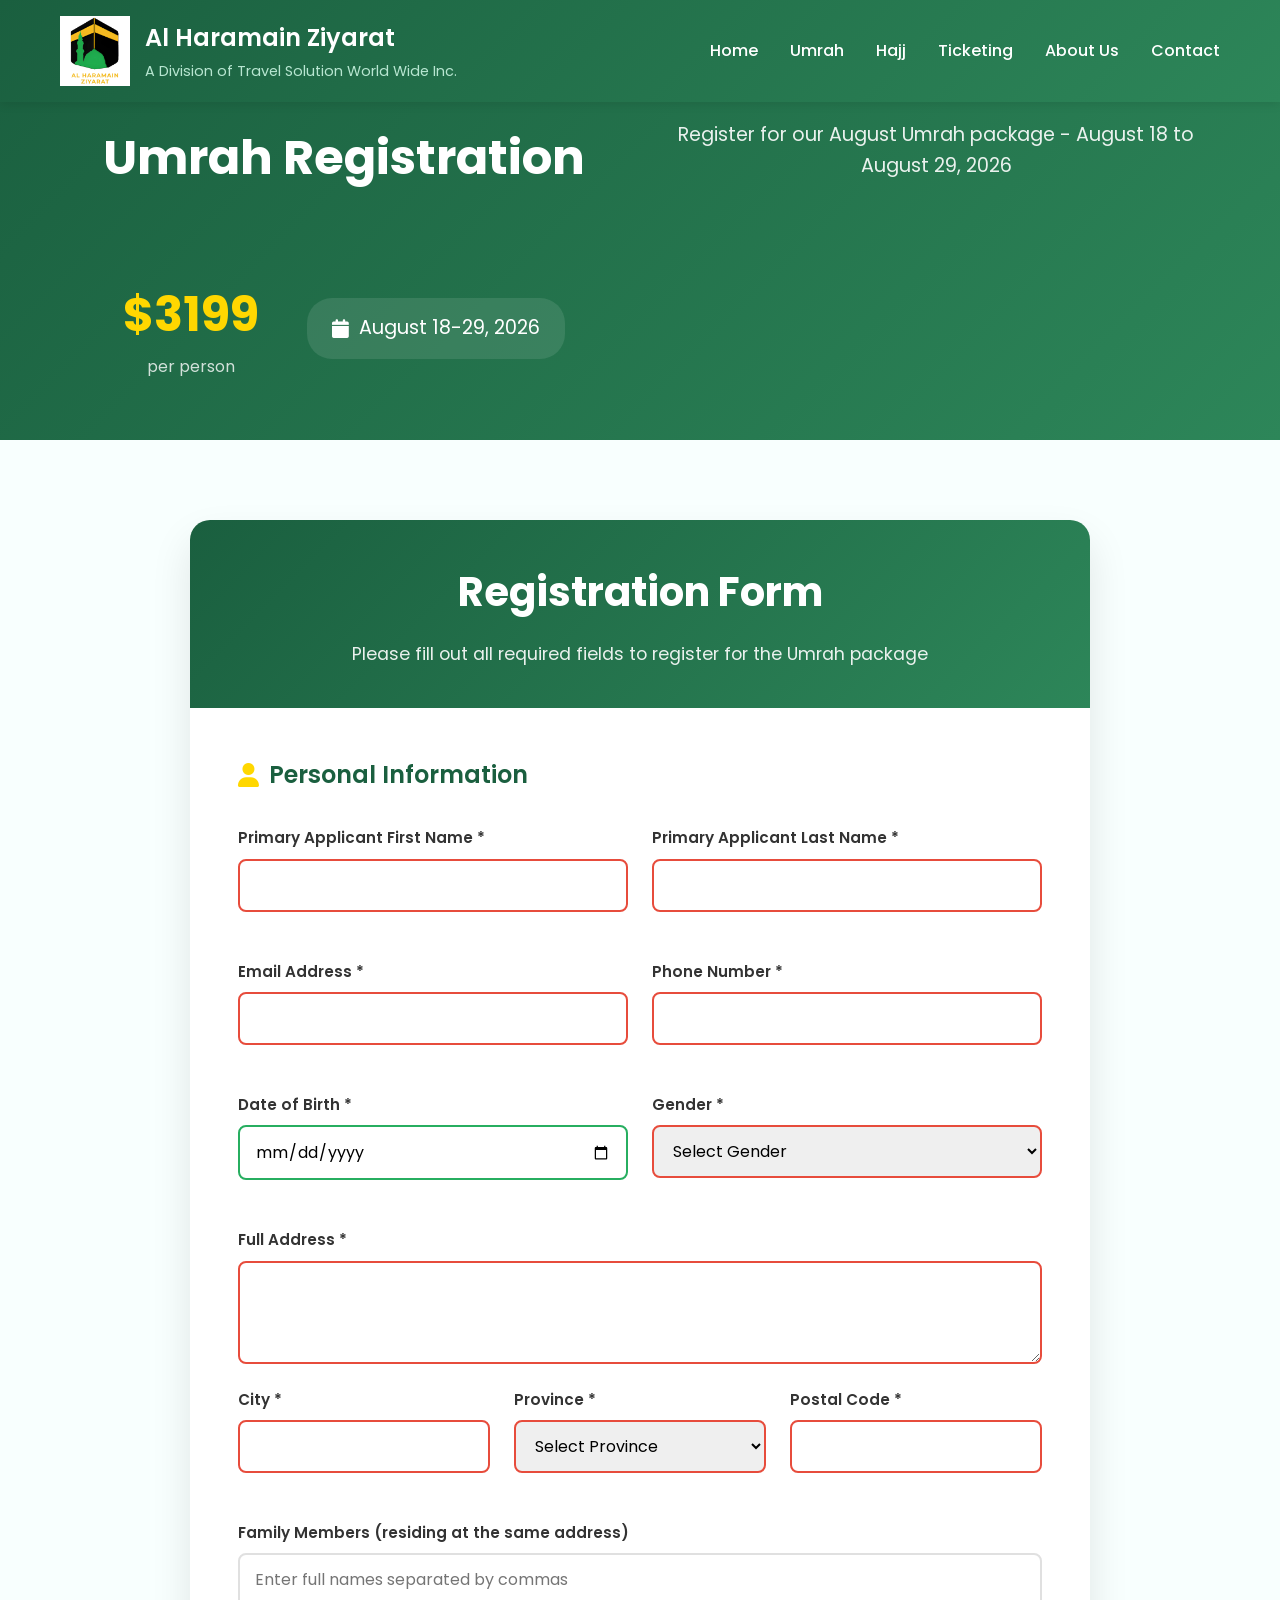
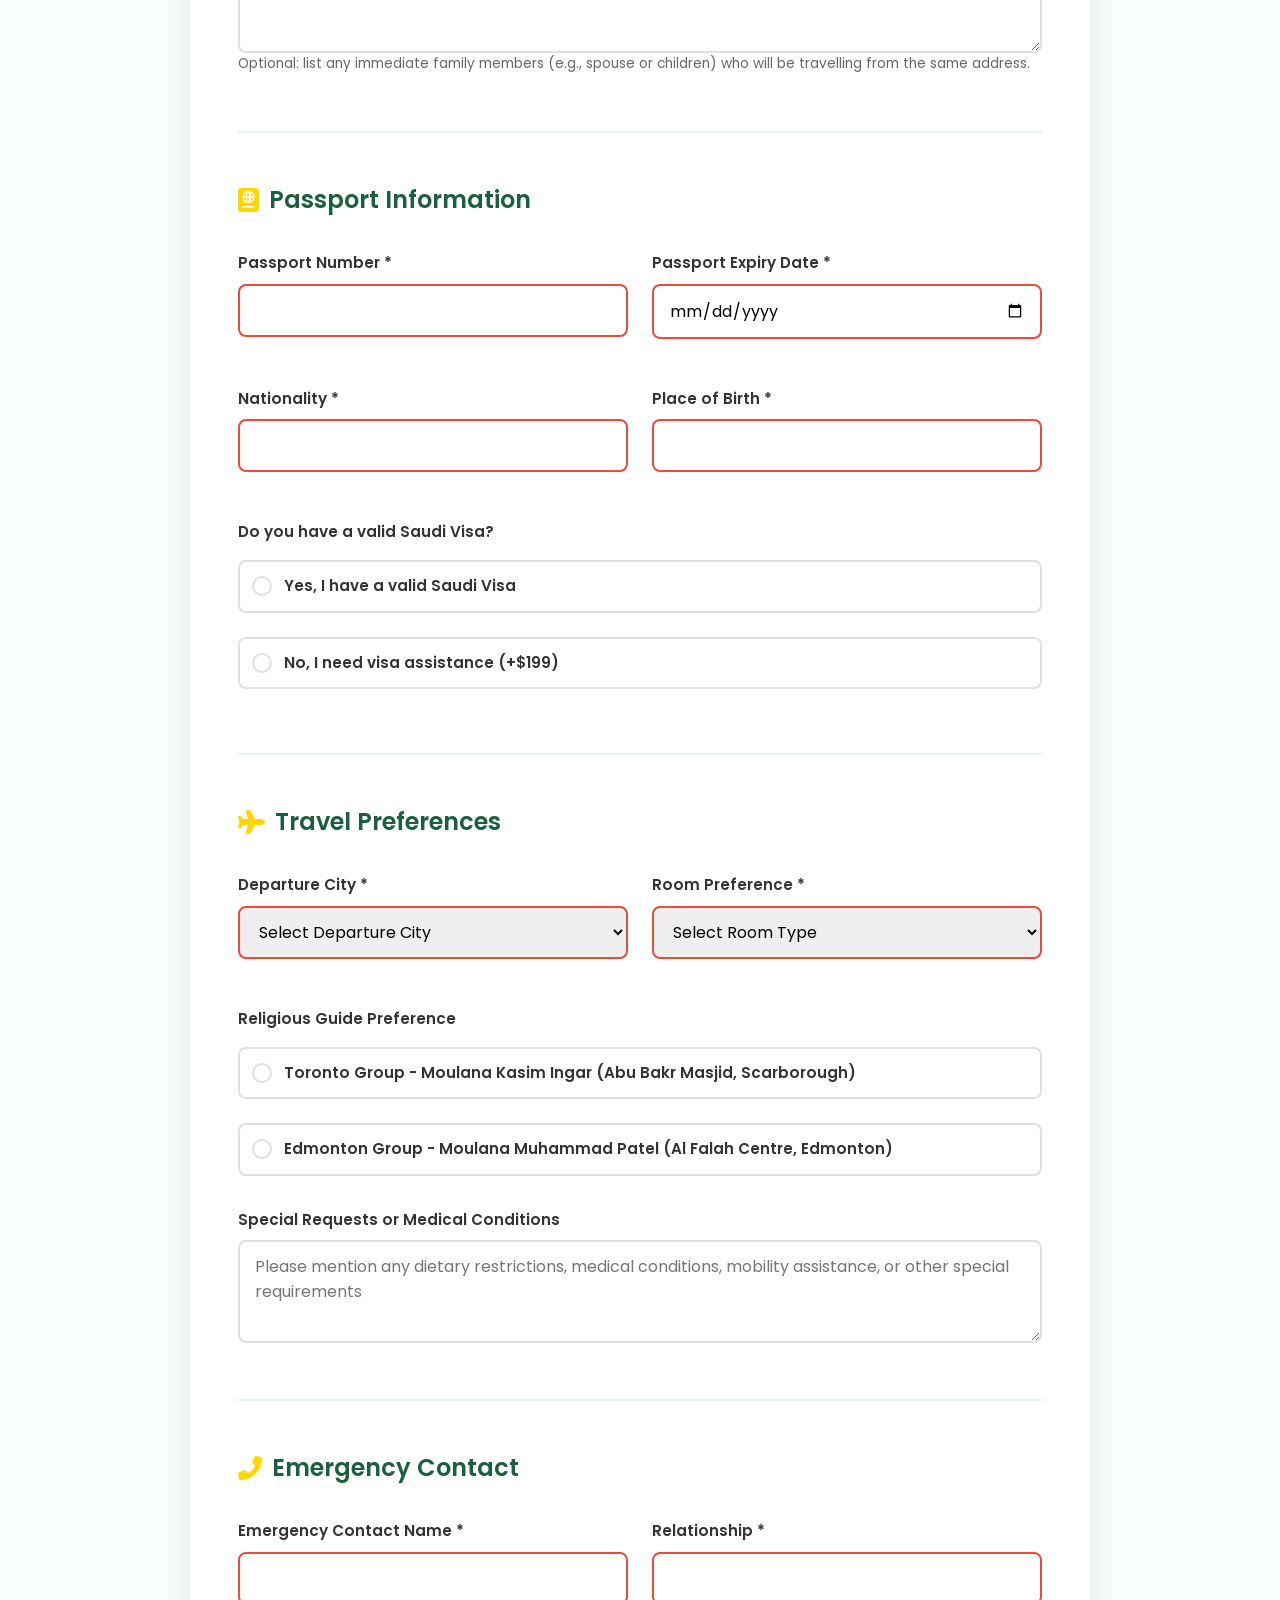
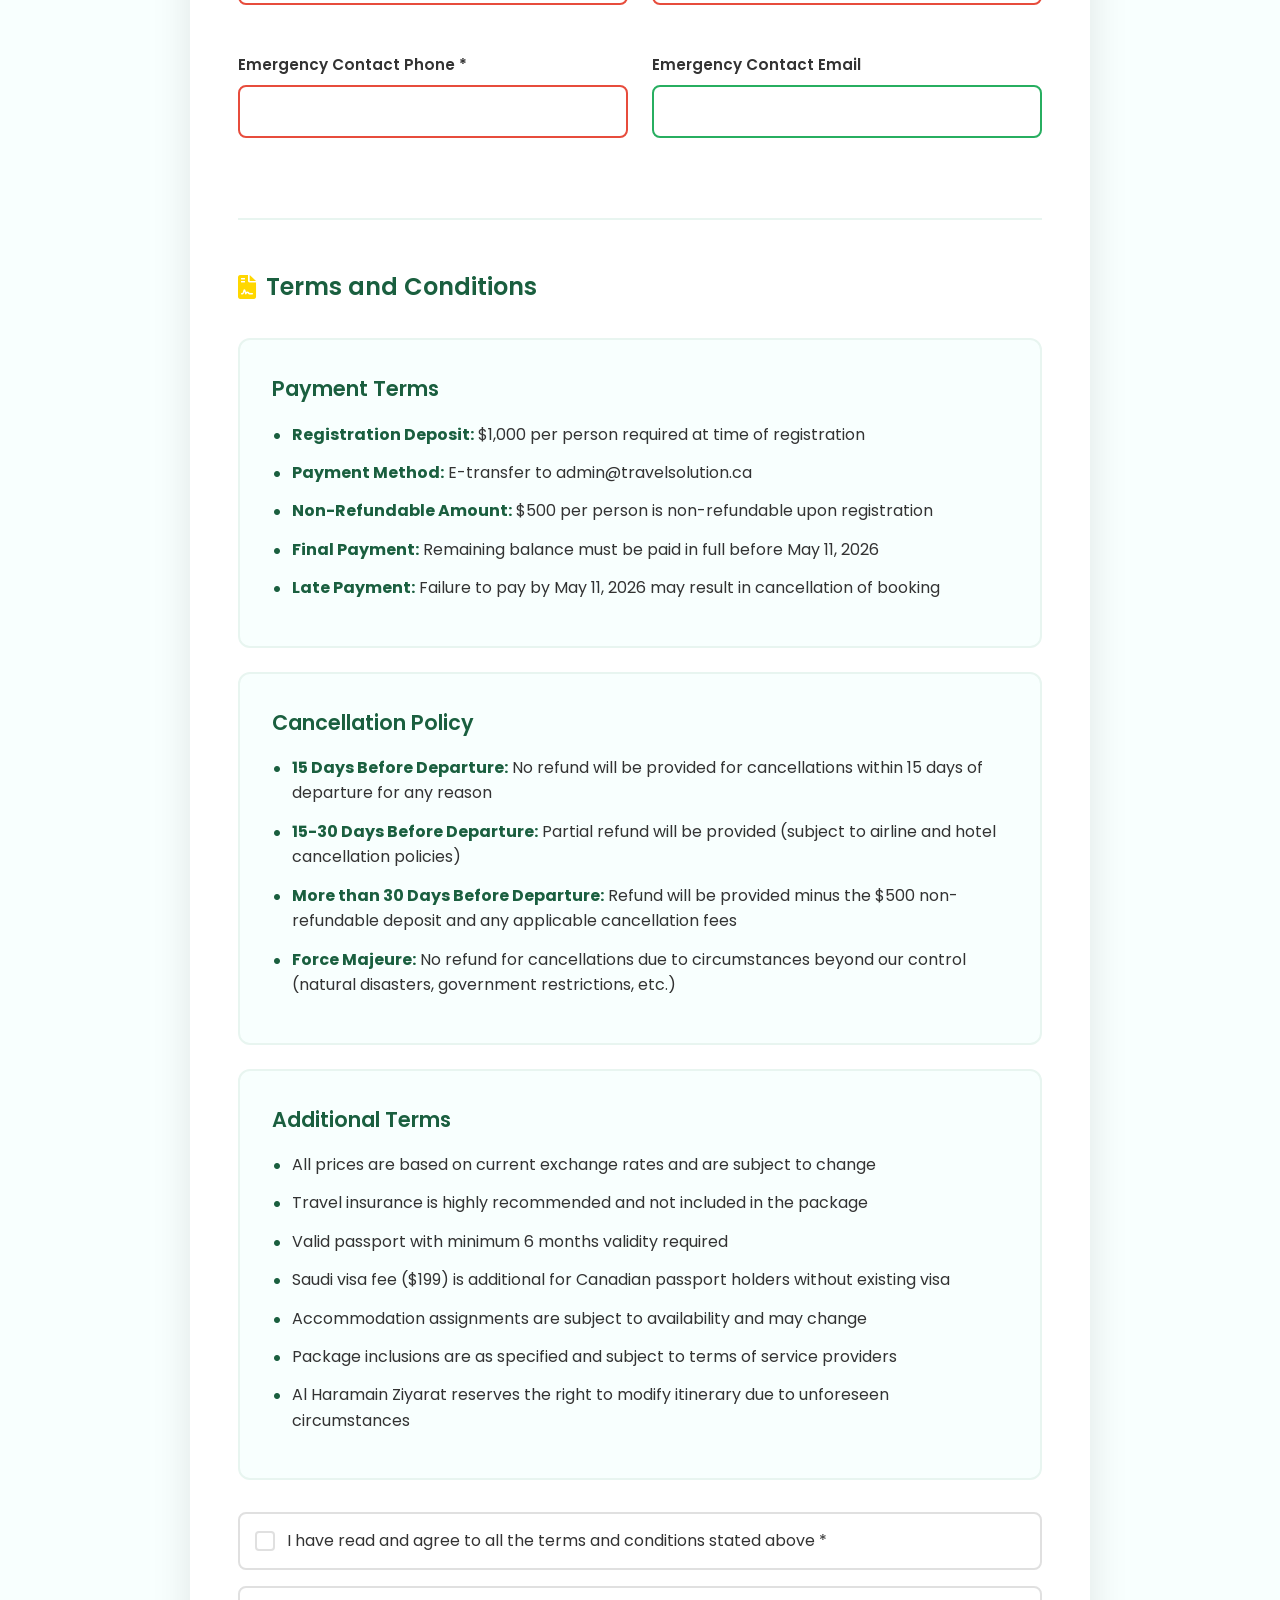
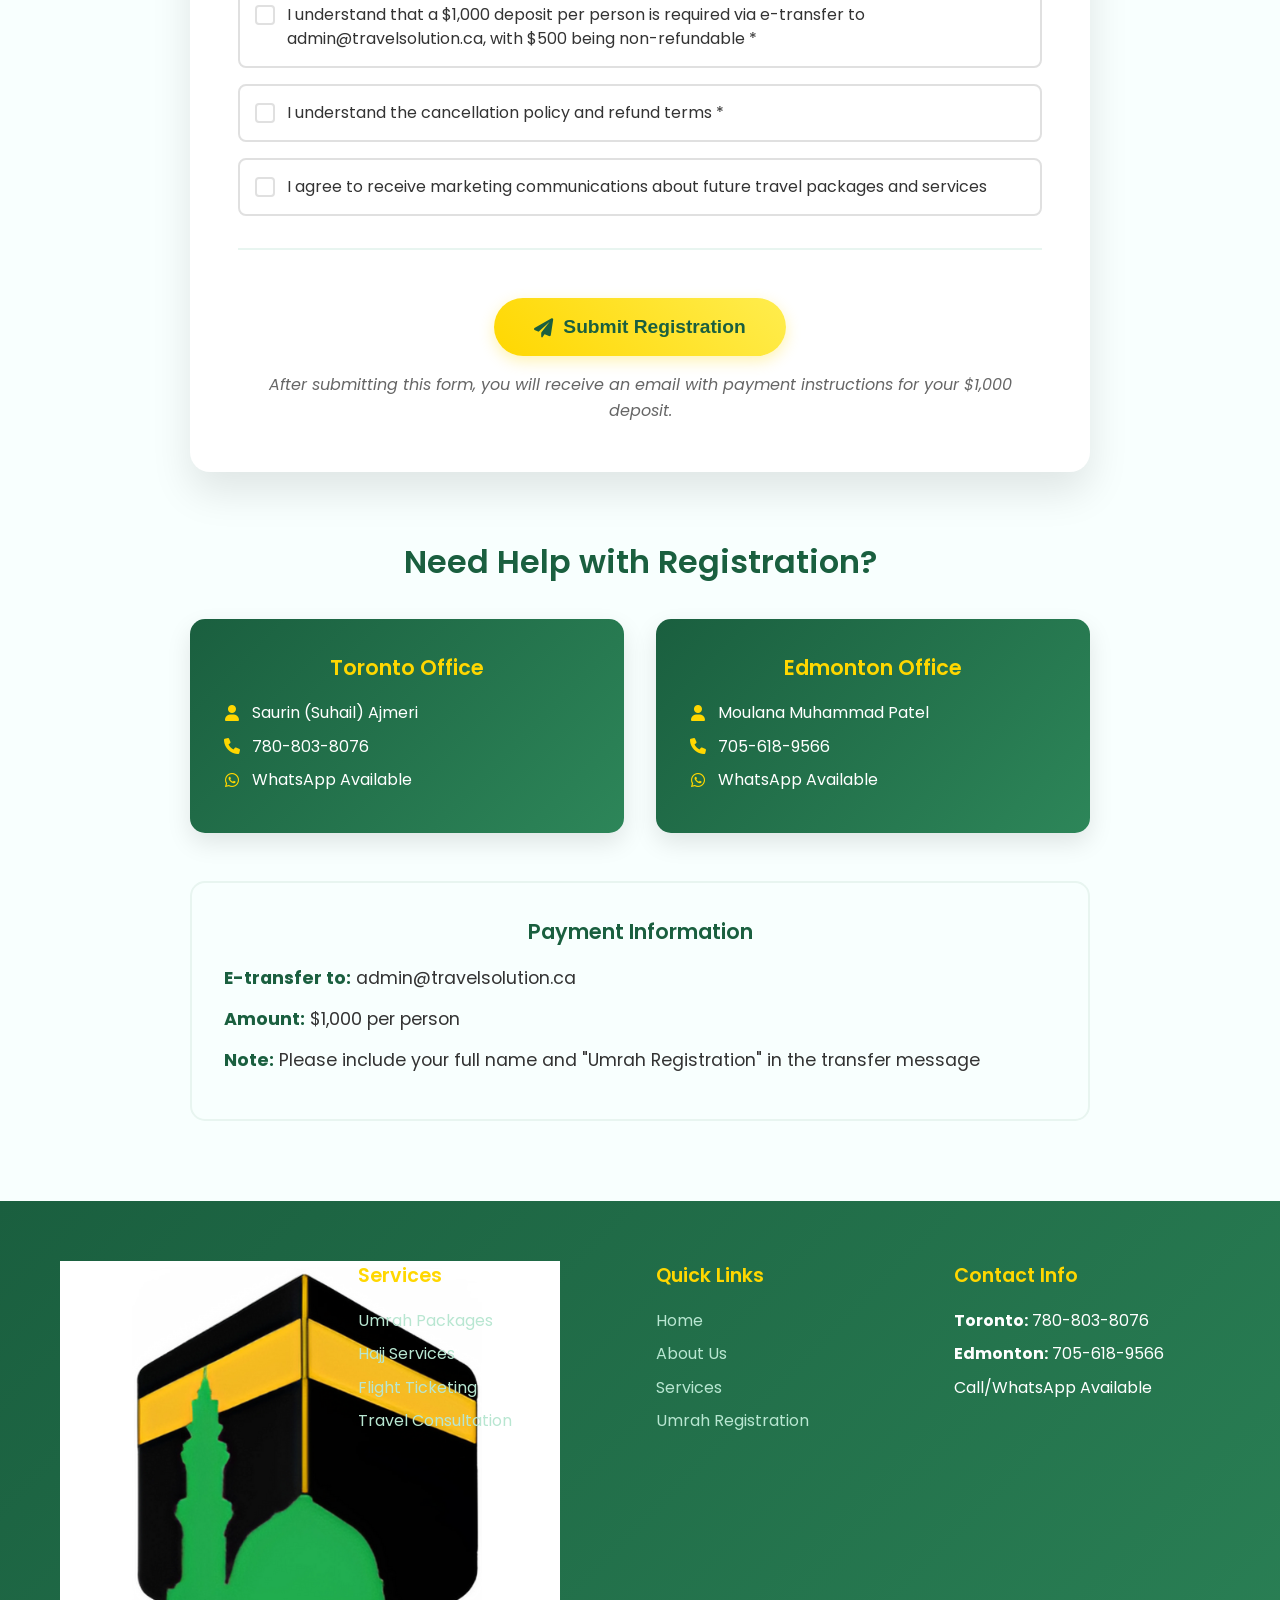
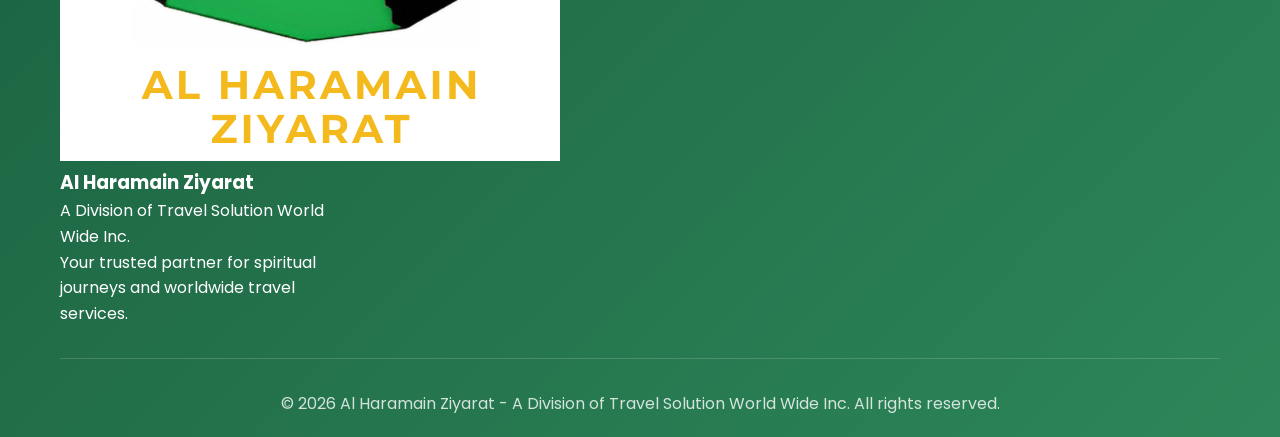
<file: registration.html>
<!DOCTYPE html>
<html lang="en">
<head>
    <meta charset="UTF-8">
    <meta name="viewport" content="width=device-width, initial-scale=1.0">
    <title>Umrah Registration - Al Haramain Ziyarat</title>
    <link rel="stylesheet" href="styles.css">
    <link rel="stylesheet" href="registration.css">
    <link href="https://fonts.googleapis.com/css2?family=Poppins:wght@300;400;500;600;700&display=swap" rel="stylesheet">
    <link rel="stylesheet" href="https://cdnjs.cloudflare.com/ajax/libs/font-awesome/6.0.0/css/all.min.css">
</head>
<body>
    <!-- Header -->
    <header class="header">
        <nav class="navbar">
            <div class="nav-container">
                <div class="nav-logo">
                    <img src="assets/images/logo.png" alt="Travel Solution Logo" class="logo">
                    <div class="company-info">
                        <h2>Al Haramain Ziyarat</h2>
                        <p>A Division of Travel Solution World Wide Inc.</p>
                    </div>
                </div>
                <ul class="nav-menu">
                    <li class="nav-item">
                        <a href="index.html" class="nav-link">Home</a>
                    </li>
                    <li class="nav-item">
                        <a href="index.html#umrah" class="nav-link">Umrah</a>
                    </li>
                    <li class="nav-item">
                        <a href="index.html#hajj" class="nav-link">Hajj</a>
                    </li>
                    <li class="nav-item">
                        <a href="index.html#ticketing" class="nav-link">Ticketing</a>
                    </li>
                    <li class="nav-item">
                        <a href="index.html#about" class="nav-link">About Us</a>
                    </li>
                    <li class="nav-item">
                        <a href="index.html#contact" class="nav-link">Contact</a>
                    </li>
                </ul>
                <div class="hamburger">
                    <span class="bar"></span>
                    <span class="bar"></span>
                    <span class="bar"></span>
                </div>
            </div>
        </nav>
    </header>

    <!-- Registration Hero Section -->
    <section class="registration-hero">
        <div class="container">
            <div class="hero-content">
                <h1>Umrah Registration</h1>
                <p>Register for our August Umrah package - August 18 to August 29, 2026</p>
                <div class="package-highlight">
                    <div class="price-info">
                        <span class="price">$3199</span>
                        <span class="per-person">per person</span>
                    </div>
                    <div class="dates-info">
                        <i class="fas fa-calendar"></i>
                        <span>August 18-29, 2026</span>
                    </div>
                </div>
            </div>
        </div>
    </section>

    <!-- Registration Form Section -->
    <section class="registration-form-section">
        <div class="container">
            <div class="form-container">
                <div class="form-header">
                    <h2>Registration Form</h2>
                    <p>Please fill out all required fields to register for the Umrah package</p>
                </div>

                <!--
                 Configure the registration form to submit directly to FormSubmit so
                 that registrations are e‑mailed to the site administrator without
                 requiring any client‑side JavaScript. The action attribute points
                 to the FormSubmit endpoint for the admin address, and hidden
                 fields control the e‑mail subject, disable the default CAPTCHA
                 and redirect registrants to a thank you page after submission.
                -->
                <form id="umrahRegistrationForm" class="registration-form"
                      action="https://formsubmit.co/admin@travelsolution.ca" method="POST">
                    <!-- Hidden fields required by FormSubmit -->
                    <!--
                     After a successful submission FormSubmit will redirect the user to
                     our custom thank you page. Use an absolute URL so the service
                     doesn’t attempt to resolve the path relative to the
                     formsubmit.co domain (which would result in a generic
                     FormSubmit thank you message). Replace the domain below with
                     the final domain you host this site on.
                    -->
                    <input type="hidden" name="_next" value="https://alharamainziyarat.com/thankyou.html">
                    <input type="hidden" name="_subject" value="New Umrah Registration">
                    <input type="hidden" name="_captcha" value="false">
                    <!-- Personal Information -->
                    <div class="form-section">
                        <h3><i class="fas fa-user"></i> Personal Information</h3>
                        
                        <div class="form-row">
                            <div class="form-group">
                                <label for="firstName">Primary Applicant First Name *</label>
                                <input type="text" id="firstName" name="firstName" required>
                            </div>
                            <div class="form-group">
                                <label for="lastName">Primary Applicant Last Name *</label>
                                <input type="text" id="lastName" name="lastName" required>
                            </div>
                        </div>

                        <div class="form-row">
                            <div class="form-group">
                                <label for="email">Email Address *</label>
                                <input type="email" id="email" name="email" required>
                            </div>
                            <div class="form-group">
                                <label for="phone">Phone Number *</label>
                                <input type="tel" id="phone" name="phone" required>
                            </div>
                        </div>

                        <div class="form-row">
                            <div class="form-group">
                                <label for="dateOfBirth">Date of Birth *</label>
                                <!--
                                 Removed the "required" attribute from the date of birth field.  Many
                                 browsers render a native date picker which makes it difficult to
                                 manually type a value and could block form submission if the user
                                 cannot navigate to their birth year.  By making the field optional
                                 we allow users to leave it blank if they cannot select a date.
                                -->
                                <input type="date" id="dateOfBirth" name="dateOfBirth">
                            </div>
                            <div class="form-group">
                                <label for="gender">Gender *</label>
                                <select id="gender" name="gender" required>
                                    <option value="">Select Gender</option>
                                    <option value="male">Male</option>
                                    <option value="female">Female</option>
                                </select>
                            </div>
                        </div>

                        <div class="form-group">
                            <label for="address">Full Address *</label>
                            <textarea id="address" name="address" rows="3" required></textarea>
                        </div>

                        <div class="form-row">
                            <div class="form-group">
                                <label for="city">City *</label>
                                <input type="text" id="city" name="city" required>
                            </div>
                            <div class="form-group">
                                <label for="province">Province *</label>
                                <select id="province" name="province" required>
                                    <option value="">Select Province</option>
                                    <option value="AB">Alberta</option>
                                    <option value="BC">British Columbia</option>
                                    <option value="MB">Manitoba</option>
                                    <option value="NB">New Brunswick</option>
                                    <option value="NL">Newfoundland and Labrador</option>
                                    <option value="NS">Nova Scotia</option>
                                    <option value="ON">Ontario</option>
                                    <option value="PE">Prince Edward Island</option>
                                    <option value="QC">Quebec</option>
                                    <option value="SK">Saskatchewan</option>
                                    <option value="NT">Northwest Territories</option>
                                    <option value="NU">Nunavut</option>
                                    <option value="YT">Yukon</option>
                                </select>
                            </div>
                            <div class="form-group">
                                <label for="postalCode">Postal Code *</label>
                                <input type="text" id="postalCode" name="postalCode" required>
                            </div>
                        </div>

                        <!-- Family members field: allow registrant to list additional names at the same address. -->
                        <div class="form-group">
                            <label for="familyMembers">Family Members (residing at the same address)</label>
                            <textarea id="familyMembers" name="familyMembers" rows="2" placeholder="Enter full names separated by commas"></textarea>
                            <small style="font-size: 0.85rem; color: #666;">Optional: list any immediate family members (e.g., spouse or children) who will be travelling from the same address.</small>
                        </div>
                    </div>

                    <!-- Passport Information -->
                    <div class="form-section">
                        <h3><i class="fas fa-passport"></i> Passport Information</h3>
                        
                        <div class="form-row">
                            <div class="form-group">
                                <label for="passportNumber">Passport Number *</label>
                                <input type="text" id="passportNumber" name="passportNumber" required>
                            </div>
                            <div class="form-group">
                                <label for="passportExpiry">Passport Expiry Date *</label>
                                <input type="date" id="passportExpiry" name="passportExpiry" required>
                            </div>
                        </div>

                        <div class="form-row">
                            <div class="form-group">
                                <label for="nationality">Nationality *</label>
                                <input type="text" id="nationality" name="nationality" required>
                            </div>
                            <div class="form-group">
                                <label for="placeOfBirth">Place of Birth *</label>
                                <input type="text" id="placeOfBirth" name="placeOfBirth" required>
                            </div>
                        </div>

                        <div class="form-group">
                            <label for="saudiVisa">Do you have a valid Saudi Visa?</label>
                            <div class="radio-group">
                                <label class="radio-label">
                                    <input type="radio" name="saudiVisa" value="yes">
                                    <span class="radio-custom"></span>
                                    Yes, I have a valid Saudi Visa
                                </label>
                                <label class="radio-label">
                                    <input type="radio" name="saudiVisa" value="no">
                                    <span class="radio-custom"></span>
                                    No, I need visa assistance (+$199)
                                </label>
                            </div>
                        </div>
                    </div>

                    <!-- Travel Preferences -->
                    <div class="form-section">
                        <h3><i class="fas fa-plane"></i> Travel Preferences</h3>
                        
                        <div class="form-row">
                            <div class="form-group">
                                <label for="departureCity">Departure City *</label>
                                <select id="departureCity" name="departureCity" required>
                                    <option value="">Select Departure City</option>
                                    <option value="toronto">Toronto (Base Price)</option>
                                    <option value="edmonton">Edmonton (Connecting Flight)</option>
                                    <option value="calgary">Calgary (Connecting Flight)</option>
                                    <option value="vancouver">Vancouver (Connecting Flight)</option>
                                </select>
                            </div>
                            <div class="form-group">
                                <label for="roomType">Room Preference *</label>
                                <select id="roomType" name="roomType" required>
                                    <option value="">Select Room Type</option>
                                    <option value="quad">Quad Occupancy (Base Price)</option>
                                    <option value="triple">Triple Occupancy (+Extra Charge)</option>
                                    <option value="double">Double Occupancy (+Extra Charge)</option>
                                </select>
                            </div>
                        </div>

                        <div class="form-group">
                            <label for="religiousGuide">Religious Guide Preference</label>
                            <div class="radio-group">
                                <label class="radio-label">
                                    <input type="radio" name="religiousGuide" value="toronto">
                                    <span class="radio-custom"></span>
                                    Toronto Group - Moulana Kasim Ingar (Abu Bakr Masjid, Scarborough)
                                </label>
                                <label class="radio-label">
                                    <input type="radio" name="religiousGuide" value="edmonton">
                                    <span class="radio-custom"></span>
                                    Edmonton Group - Moulana Muhammad Patel (Al Falah Centre, Edmonton)
                                </label>
                            </div>
                        </div>

                        <div class="form-group">
                            <label for="specialRequests">Special Requests or Medical Conditions</label>
                            <textarea id="specialRequests" name="specialRequests" rows="3" placeholder="Please mention any dietary restrictions, medical conditions, mobility assistance, or other special requirements"></textarea>
                        </div>
                    </div>

                    <!-- Emergency Contact -->
                    <div class="form-section">
                        <h3><i class="fas fa-phone-alt"></i> Emergency Contact</h3>
                        
                        <div class="form-row">
                            <div class="form-group">
                                <label for="emergencyName">Emergency Contact Name *</label>
                                <input type="text" id="emergencyName" name="emergencyName" required>
                            </div>
                            <div class="form-group">
                                <label for="emergencyRelation">Relationship *</label>
                                <input type="text" id="emergencyRelation" name="emergencyRelation" required>
                            </div>
                        </div>

                        <div class="form-row">
                            <div class="form-group">
                                <label for="emergencyPhone">Emergency Contact Phone *</label>
                                <input type="tel" id="emergencyPhone" name="emergencyPhone" required>
                            </div>
                            <div class="form-group">
                                <label for="emergencyEmail">Emergency Contact Email</label>
                                <input type="email" id="emergencyEmail" name="emergencyEmail">
                            </div>
                        </div>
                    </div>

                    <!-- Terms and Conditions -->
                    <div class="form-section">
                        <h3><i class="fas fa-file-contract"></i> Terms and Conditions</h3>
                        
                        <div class="terms-content">
                            <div class="terms-box">
                                <h4>Payment Terms</h4>
                                <ul>
                                    <li><strong>Registration Deposit:</strong> $1,000 per person required at time of registration</li>
                                    <li><strong>Payment Method:</strong> E-transfer to admin@travelsolution.ca</li>
                                    <li><strong>Non-Refundable Amount:</strong> $500 per person is non-refundable upon registration</li>
                                    <li><strong>Final Payment:</strong> Remaining balance must be paid in full before May 11, 2026</li>
                                    <li><strong>Late Payment:</strong> Failure to pay by May 11, 2026 may result in cancellation of booking</li>
                                </ul>
                            </div>

                            <div class="terms-box">
                                <h4>Cancellation Policy</h4>
                                <ul>
                                    <li><strong>15 Days Before Departure:</strong> No refund will be provided for cancellations within 15 days of departure for any reason</li>
                                    <li><strong>15-30 Days Before Departure:</strong> Partial refund will be provided (subject to airline and hotel cancellation policies)</li>
                                    <li><strong>More than 30 Days Before Departure:</strong> Refund will be provided minus the $500 non-refundable deposit and any applicable cancellation fees</li>
                                    <li><strong>Force Majeure:</strong> No refund for cancellations due to circumstances beyond our control (natural disasters, government restrictions, etc.)</li>
                                </ul>
                            </div>

                            <div class="terms-box">
                                <h4>Additional Terms</h4>
                                <ul>
                                    <li>All prices are based on current exchange rates and are subject to change</li>
                                    <li>Travel insurance is highly recommended and not included in the package</li>
                                    <li>Valid passport with minimum 6 months validity required</li>
                                    <li>Saudi visa fee ($199) is additional for Canadian passport holders without existing visa</li>
                                    <li>Accommodation assignments are subject to availability and may change</li>
                                    <li>Package inclusions are as specified and subject to terms of service providers</li>
                                    <li>Al Haramain Ziyarat reserves the right to modify itinerary due to unforeseen circumstances</li>
                                </ul>
                            </div>
                        </div>

                        <div class="agreement-checkboxes">
                            <label class="checkbox-label">
                                <input type="checkbox" id="agreeTerms" name="agreeTerms" required>
                                <span class="checkbox-custom"></span>
                                I have read and agree to all the terms and conditions stated above *
                            </label>

                            <label class="checkbox-label">
                                <input type="checkbox" id="agreePayment" name="agreePayment" required>
                                <span class="checkbox-custom"></span>
                                I understand that a $1,000 deposit per person is required via e-transfer to admin@travelsolution.ca, with $500 being non-refundable *
                            </label>

                            <label class="checkbox-label">
                                <input type="checkbox" id="agreeCancellation" name="agreeCancellation" required>
                                <span class="checkbox-custom"></span>
                                I understand the cancellation policy and refund terms *
                            </label>

                            <label class="checkbox-label">
                                <input type="checkbox" id="agreeMarketing" name="agreeMarketing">
                                <span class="checkbox-custom"></span>
                                I agree to receive marketing communications about future travel packages and services
                            </label>
                        </div>
                    </div>

                    <!-- Submit Button -->
                    <div class="form-submit">
                        <button type="submit" class="submit-btn">
                            <i class="fas fa-paper-plane"></i>
                            Submit Registration
                        </button>
                        <p class="submit-note">
                            After submitting this form, you will receive an email with payment instructions for your $1,000 deposit.
                        </p>
                    </div>
                </form>
            </div>

            <!-- Contact Information -->
            <div class="registration-contact">
                <h3>Need Help with Registration?</h3>
                <div class="contact-cards">
                    <div class="contact-card">
                        <h4>Toronto Office</h4>
                        <p><i class="fas fa-user"></i> Saurin (Suhail) Ajmeri</p>
                        <p><i class="fas fa-phone"></i> 780-803-8076</p>
                        <p><i class="fab fa-whatsapp"></i> WhatsApp Available</p>
                    </div>
                    <div class="contact-card">
                        <h4>Edmonton Office</h4>
                        <p><i class="fas fa-user"></i> Moulana Muhammad Patel</p>
                        <p><i class="fas fa-phone"></i> 705-618-9566</p>
                        <p><i class="fab fa-whatsapp"></i> WhatsApp Available</p>
                    </div>
                </div>
                <div class="payment-info">
                    <h4>Payment Information</h4>
                    <p><strong>E-transfer to:</strong> admin@travelsolution.ca</p>
                    <p><strong>Amount:</strong> $1,000 per person</p>
                    <p><strong>Note:</strong> Please include your full name and "Umrah Registration" in the transfer message</p>
                </div>
            </div>
        </div>
    </section>

    <!-- Footer -->
    <footer class="footer">
        <div class="container">
            <div class="footer-content">
                <div class="footer-section">
                    <div class="footer-logo">
                        <img src="assets/images/logo.png" alt="Travel Solution Logo">
                        <div>
                            <h3>Al Haramain Ziyarat</h3>
                            <p>A Division of Travel Solution World Wide Inc.</p>
                        </div>
                    </div>
                    <p>Your trusted partner for spiritual journeys and worldwide travel services.</p>
                </div>
                <div class="footer-section">
                    <h4>Services</h4>
                    <ul>
                        <li><a href="index.html#umrah">Umrah Packages</a></li>
                        <li><a href="index.html#hajj">Hajj Services</a></li>
                        <li><a href="index.html#ticketing">Flight Ticketing</a></li>
                        <li><a href="index.html#contact">Travel Consultation</a></li>
                    </ul>
                </div>
                <div class="footer-section">
                    <h4>Quick Links</h4>
                    <ul>
                        <li><a href="index.html">Home</a></li>
                        <li><a href="index.html#about">About Us</a></li>
                        <li><a href="index.html#services">Services</a></li>
                        <li><a href="registration.html">Umrah Registration</a></li>
                    </ul>
                </div>
                <div class="footer-section">
                    <h4>Contact Info</h4>
                    <div class="footer-contact">
                        <p><strong>Toronto:</strong> 780-803-8076</p>
                        <p><strong>Edmonton:</strong> 705-618-9566</p>
                        <p>Call/WhatsApp Available</p>
                    </div>
                </div>
            </div>
            <div class="footer-bottom">
                <p>&copy; 2026 Al Haramain Ziyarat - A Division of Travel Solution World Wide Inc. All rights reserved.</p>
            </div>
        </div>
    </footer>

    <script src="script.js"></script>
    <!-- Removed the custom registration.js script. FormSubmit will handle
         submission and e‑mail delivery server‑side. If additional client‑side
         behaviours (such as field formatting) are needed they can be
         reintroduced in a separate script without preventing the default
         submission. -->
</body>
</html>
</file>
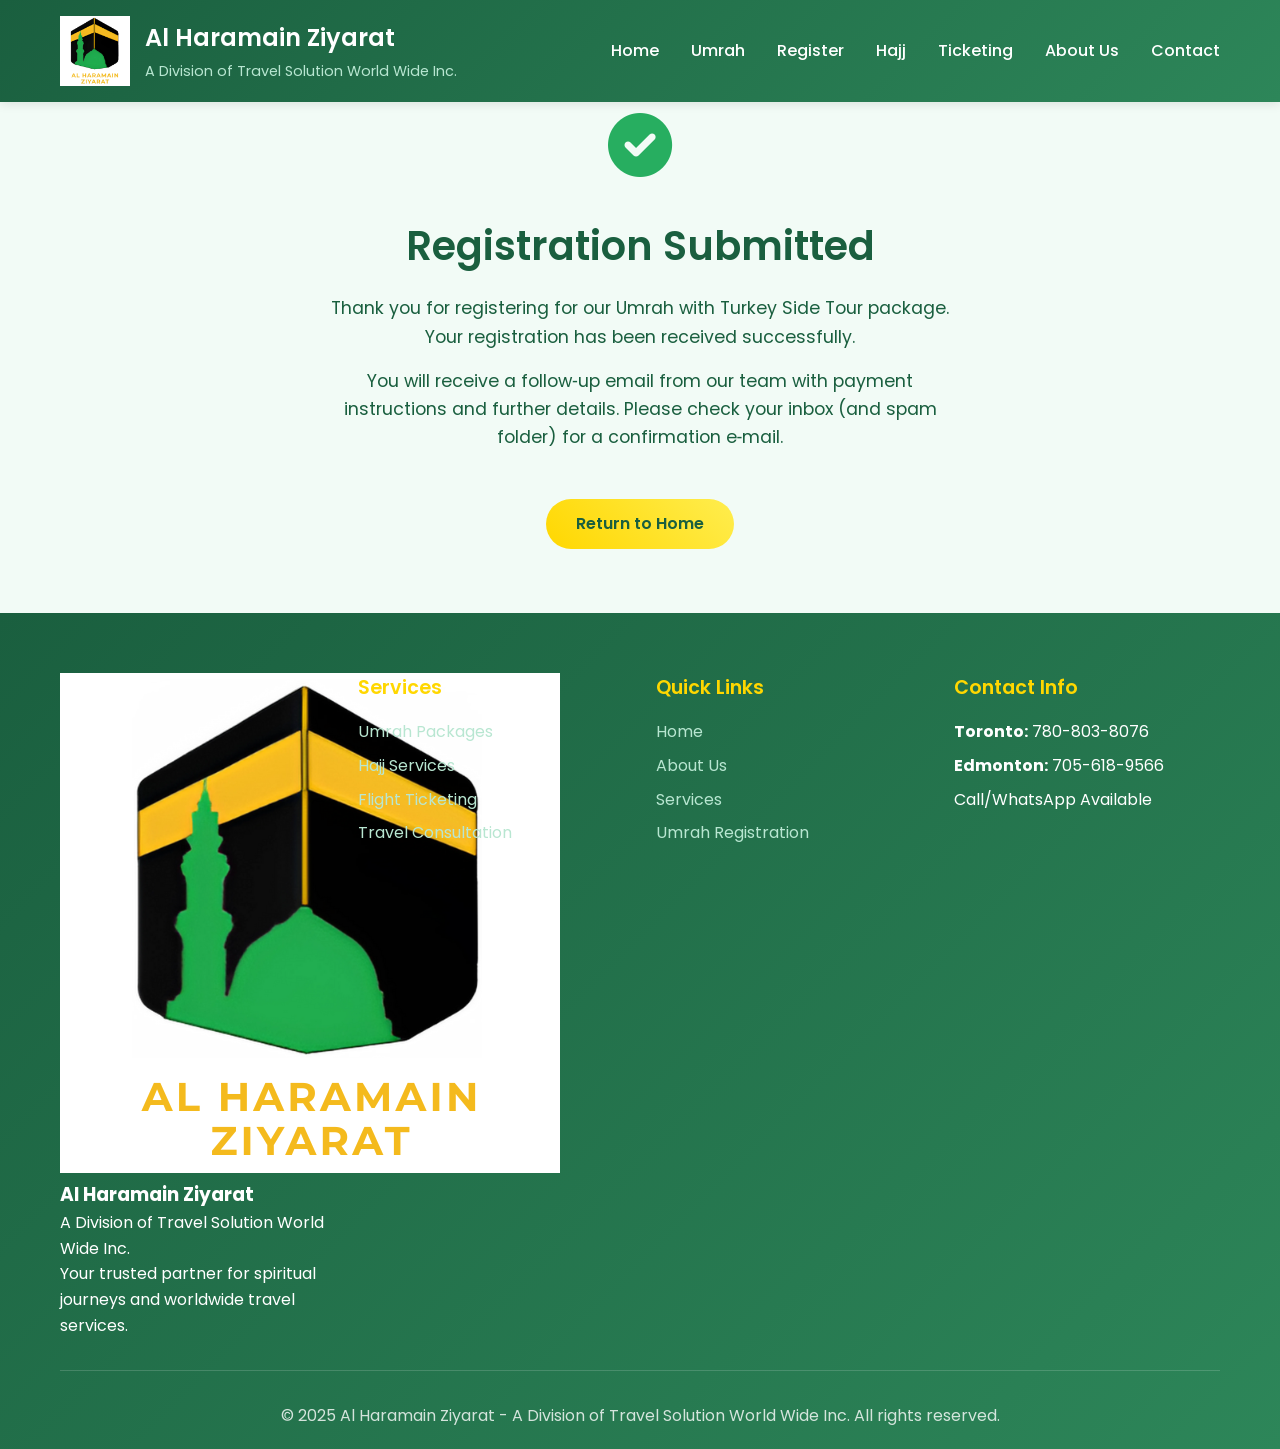
<file: thankyou.html>
<!DOCTYPE html>
<html lang="en">
<head>
    <meta charset="UTF-8">
    <meta name="viewport" content="width=device-width, initial-scale=1.0">
    <title>Registration Successful - Al Haramain Ziyarat</title>
    <link rel="stylesheet" href="styles.css">
    <link href="https://fonts.googleapis.com/css2?family=Poppins:wght@300;400;500;600;700&display=swap" rel="stylesheet">
    <link rel="stylesheet" href="https://cdnjs.cloudflare.com/ajax/libs/font-awesome/6.0.0/css/all.min.css">
</head>
<body>
    <!-- Header -->
    <header class="header">
        <nav class="navbar">
            <div class="nav-container">
                <div class="nav-logo">
                    <img src="assets/images/logo.png" alt="Travel Solution Logo" class="logo">
                    <div class="company-info">
                        <h2>Al Haramain Ziyarat</h2>
                        <p>A Division of Travel Solution World Wide Inc.</p>
                    </div>
                </div>
                <ul class="nav-menu">
                    <li class="nav-item"><a href="index.html#home" class="nav-link">Home</a></li>
                    <li class="nav-item"><a href="index.html#umrah" class="nav-link">Umrah</a></li>
                    <li class="nav-item"><a href="registration.html" class="nav-link">Register</a></li>
                    <li class="nav-item"><a href="index.html#hajj" class="nav-link">Hajj</a></li>
                    <li class="nav-item"><a href="index.html#ticketing" class="nav-link">Ticketing</a></li>
                    <li class="nav-item"><a href="index.html#about" class="nav-link">About Us</a></li>
                    <li class="nav-item"><a href="index.html#contact" class="nav-link">Contact</a></li>
                </ul>
                <div class="hamburger">
                    <span class="bar"></span>
                    <span class="bar"></span>
                    <span class="bar"></span>
                </div>
            </div>
        </nav>
    </header>

    <!-- Success Message Section -->
    <style>
        /* Custom styles for the thank you page to create a more polished
           confirmation experience. These styles override the default hero
           section and introduce an icon, centred text and a softer
           background colour. */
        .thankyou-section {
            /* Increase top padding to ensure the success icon appears below
               the fixed header instead of overlapping it. */
            padding: 6rem 1rem 4rem;
            text-align: center;
            background: #F2FBF6;
            color: #1a5f3f;
        }
        .thankyou-section .success-icon {
            font-size: 4rem;
            color: #27ae60;
            margin-bottom: 1rem;
        }
        .thankyou-section h1 {
            font-size: 2.5rem;
            margin-bottom: 1rem;
            font-weight: 600;
        }
        .thankyou-section p {
            max-width: 650px;
            margin: 0 auto 1rem;
            font-size: 1.1rem;
            line-height: 1.6;
        }
        .thankyou-section .btn-primary {
            margin-top: 2rem;
        }
    </style>
    <section class="thankyou-section">
        <div class="success-icon">
            <i class="fas fa-check-circle"></i>
        </div>
        <h1>Registration Submitted</h1>
        <p>Thank you for registering for our Umrah with Turkey Side Tour package. Your registration has been received successfully.</p>
        <p>You will receive a follow‑up email from our team with payment instructions and further details. Please check your inbox (and spam folder) for a confirmation e‑mail.</p>
        <a href="index.html" class="btn btn-primary">Return to Home</a>
    </section>

    <!-- Footer -->
    <footer class="footer">
        <div class="container">
            <div class="footer-content">
                <div class="footer-section">
                    <div class="footer-logo">
                        <img src="assets/images/logo.png" alt="Travel Solution Logo">
                        <div>
                            <h3>Al Haramain Ziyarat</h3>
                            <p>A Division of Travel Solution World Wide Inc.</p>
                        </div>
                    </div>
                    <p>Your trusted partner for spiritual journeys and worldwide travel services.</p>
                </div>
                <div class="footer-section">
                    <h4>Services</h4>
                    <ul>
                        <li><a href="index.html#umrah">Umrah Packages</a></li>
                        <li><a href="index.html#hajj">Hajj Services</a></li>
                        <li><a href="index.html#ticketing">Flight Ticketing</a></li>
                        <li><a href="index.html#contact">Travel Consultation</a></li>
                    </ul>
                </div>
                <div class="footer-section">
                    <h4>Quick Links</h4>
                    <ul>
                        <li><a href="index.html">Home</a></li>
                        <li><a href="index.html#about">About Us</a></li>
                        <li><a href="index.html#services">Services</a></li>
                        <li><a href="registration.html">Umrah Registration</a></li>
                    </ul>
                </div>
                <div class="footer-section">
                    <h4>Contact Info</h4>
                    <div class="footer-contact">
                        <p><strong>Toronto:</strong> 780-803-8076</p>
                        <p><strong>Edmonton:</strong> 705-618-9566</p>
                        <p>Call/WhatsApp Available</p>
                    </div>
                </div>
            </div>
            <div class="footer-bottom">
                <p>&copy; 2025 Al Haramain Ziyarat - A Division of Travel Solution World Wide Inc. All rights reserved.</p>
            </div>
        </div>
    </footer>

    <script src="script.js"></script>
</body>
</html>
</file>
<file: styles.css>
/* Reset and Base Styles */
* {
    margin: 0;
    padding: 0;
    box-sizing: border-box;
}

body {
    font-family: 'Poppins', sans-serif;
    line-height: 1.6;
    color: #333;
    overflow-x: hidden;
}

.container {
    max-width: 1200px;
    margin: 0 auto;
    padding: 0 20px;
}

/* Header Styles */
.header {
    background: linear-gradient(135deg, #1a5f3f 0%, #2d8659 100%);
    box-shadow: 0 2px 10px rgba(0,0,0,0.1);
    position: fixed;
    width: 100%;
    top: 0;
    z-index: 1000;
    min-height: 80px;
}

.navbar {
    padding: 1rem 0;
}

.nav-container {
    display: flex;
    justify-content: space-between;
    align-items: center;
    max-width: 1200px;
    margin: 0 auto;
    padding: 0 20px;
}

.nav-logo {
    display: flex;
    align-items: center;
    gap: 15px;
}

.logo {
    /*
     * Increase the size of the company logo in the header so it is easier to read.
     * The height was previously set to 50px which made the logo appear small on
     * larger screens. Bumping this up to 70px (and letting the width scale
     * proportionally) improves legibility while preserving the aspect ratio.
     */
    height: 70px;
    width: auto;
}

.company-info h2 {
    color: #fff;
    font-size: 1.5rem;
    font-weight: 600;
    margin-bottom: 2px;
}

.company-info p {
    color: #b8e6d1;
    font-size: 0.9rem;
}

.nav-menu {
    display: flex;
    list-style: none;
    gap: 2rem;
}

.nav-link {
    color: #fff;
    text-decoration: none;
    font-weight: 500;
    transition: color 0.3s ease;
    position: relative;
}

.nav-link:hover {
    color: #ffd700;
}

.nav-link::after {
    content: '';
    position: absolute;
    width: 0;
    height: 2px;
    bottom: -5px;
    left: 0;
    background-color: #ffd700;
    transition: width 0.3s ease;
}

.nav-link:hover::after {
    width: 100%;
}

.hamburger {
    display: none;
    flex-direction: column;
    cursor: pointer;
}

.bar {
    width: 25px;
    height: 3px;
    background-color: #fff;
    margin: 3px 0;
    transition: 0.3s;
}

/* Hero Section */
.hero {
    background: linear-gradient(135deg, #1a5f3f 0%, #2d8659 50%, #4a9b6e 100%);
    padding: 120px 0 80px;
    color: #fff;
}

.hero-content {
    max-width: 1200px;
    margin: 0 auto;
    padding: 0 20px;
    display: grid;
    grid-template-columns: 1fr 1fr;
    gap: 4rem;
    align-items: center;
}

.hero-text h1 {
    font-size: 3.5rem;
    font-weight: 700;
    margin-bottom: 1.5rem;
    line-height: 1.2;
}

.hero-text p {
    font-size: 1.2rem;
    margin-bottom: 2rem;
    opacity: 0.9;
}

.hero-buttons {
    display: flex;
    gap: 1rem;
    flex-wrap: wrap;
}

.btn {
    padding: 12px 30px;
    border: none;
    border-radius: 50px;
    font-weight: 600;
    text-decoration: none;
    display: inline-block;
    transition: all 0.3s ease;
    cursor: pointer;
}

.btn-primary {
    background: linear-gradient(45deg, #ffd700, #ffed4e);
    color: #1a5f3f;
}

.btn-primary:hover {
    transform: translateY(-2px);
    box-shadow: 0 5px 15px rgba(255, 215, 0, 0.4);
}

.btn-secondary {
    background: transparent;
    color: #fff;
    border: 2px solid #fff;
}

.btn-secondary:hover {
    background: #fff;
    color: #1a5f3f;
}

.hero-image {
    position: relative;
}

.hero-image img {
    width: 100%;
    height: 400px;
    object-fit: cover;
    border-radius: 20px;
    box-shadow: 0 20px 40px rgba(0,0,0,0.3);
}

/* Section Headers */
.section-header {
    text-align: center;
    margin-bottom: 4rem;
}

.section-header h2 {
    font-size: 2.5rem;
    font-weight: 700;
    color: #1a5f3f;
    margin-bottom: 1rem;
}

.section-header p {
    font-size: 1.1rem;
    color: #666;
    max-width: 600px;
    margin: 0 auto;
}

/* Services Section */
.services {
    padding: 80px 0;
    background: #f8fffe;
}

.services-grid {
    display: grid;
    grid-template-columns: repeat(auto-fit, minmax(350px, 1fr));
    gap: 2rem;
}

.service-card {
    background: #fff;
    padding: 2.5rem;
    border-radius: 15px;
    box-shadow: 0 10px 30px rgba(0,0,0,0.1);
    transition: transform 0.3s ease, box-shadow 0.3s ease;
    border-top: 4px solid #1a5f3f;
}

.service-card:hover {
    transform: translateY(-10px);
    box-shadow: 0 20px 40px rgba(0,0,0,0.15);
}

.service-icon {
    width: 70px;
    height: 70px;
    background: linear-gradient(45deg, #1a5f3f, #2d8659);
    border-radius: 50%;
    display: flex;
    align-items: center;
    justify-content: center;
    margin-bottom: 1.5rem;
}

.service-icon i {
    font-size: 2rem;
    color: #fff;
}

.service-card h3 {
    font-size: 1.5rem;
    font-weight: 600;
    color: #1a5f3f;
    margin-bottom: 1rem;
}

.service-card p {
    color: #666;
    margin-bottom: 1.5rem;
}

.service-card ul {
    list-style: none;
}

.service-card li {
    color: #555;
    margin-bottom: 0.5rem;
    position: relative;
    padding-left: 20px;
}

.service-card li::before {
    content: '✓';
    position: absolute;
    left: 0;
    color: #1a5f3f;
    font-weight: bold;
}

/* Featured Package Section */
.featured-package {
    padding: 80px 0;
    background: linear-gradient(135deg, #1a5f3f 0%, #2d8659 100%);
    color: #fff;
}

/*
 * Improve readability of the "Featured Umrah Package" section on the green
 * background. The default section header styles use a dark green colour
 * intended for light backgrounds, which makes the heading and subheading
 * difficult to see here. Override those colours within the context of the
 * featured package to provide sufficient contrast: the main heading becomes
 * our accent yellow and the subheading text is white.
 */
.featured-package .section-header h2 {
    color: #ffd700;
}

.featured-package .section-header p {
    color: #ffffff;
}

.package-content {
    display: grid;
    grid-template-columns: 2fr 1fr;
    gap: 4rem;
    align-items: start;
}

.package-header {
    display: flex;
    justify-content: space-between;
    align-items: center;
    margin-bottom: 2rem;
    flex-wrap: wrap;
    gap: 1rem;
}

.package-header h3 {
    font-size: 2rem;
    font-weight: 700;
}

.package-price {
    text-align: right;
}

.price {
    font-size: 3rem;
    font-weight: 700;
    color: #ffd700;
}

.per-person {
    display: block;
    font-size: 1rem;
    opacity: 0.8;
}

.package-dates {
    display: flex;
    align-items: center;
    gap: 10px;
    margin-bottom: 2rem;
    font-size: 1.1rem;
    background: rgba(255,255,255,0.1);
    padding: 10px 20px;
    border-radius: 25px;
    width: fit-content;
}

.package-details h4,
.package-guidance h4 {
    font-size: 1.3rem;
    margin-bottom: 1rem;
    color: #ffd700;
}

.package-details ul {
    list-style: none;
    margin-bottom: 2rem;
}

.package-details li {
    margin-bottom: 0.8rem;
    display: flex;
    align-items: center;
    gap: 10px;
}

.package-details i {
    color: #ffd700;
}

.scholars {
    display: grid;
    gap: 1rem;
    margin-bottom: 2rem;
}

.scholar {
    background: rgba(255,255,255,0.1);
    padding: 1rem;
    border-radius: 10px;
}

.package-note {
    background: rgba(255,215,0,0.1);
    padding: 1.5rem;
    border-radius: 10px;
    border-left: 4px solid #ffd700;
}

.image-gallery {
    display: grid;
    gap: 1rem;
}

.gallery-image {
    width: 100%;
    height: 200px;
    object-fit: cover;
    border-radius: 10px;
    box-shadow: 0 10px 20px rgba(0,0,0,0.3);
}

/* Why Choose Us Section */
.why-choose-us {
    padding: 80px 0;
    background: #f8fffe;
}

.features-grid {
    display: grid;
    grid-template-columns: repeat(auto-fit, minmax(300px, 1fr));
    gap: 2rem;
}

.feature {
    text-align: center;
    padding: 2rem;
}

.feature-icon {
    width: 80px;
    height: 80px;
    background: linear-gradient(45deg, #ffd700, #ffed4e);
    border-radius: 50%;
    display: flex;
    align-items: center;
    justify-content: center;
    margin: 0 auto 1.5rem;
}

.feature-icon i {
    font-size: 2rem;
    color: #1a5f3f;
}

.feature h3 {
    font-size: 1.3rem;
    font-weight: 600;
    color: #1a5f3f;
    margin-bottom: 1rem;
}

.feature p {
    color: #666;
}

/* Hajj Section */
.hajj-section {
    padding: 80px 0;
    background: #fff;
}

.hajj-content {
    display: grid;
    grid-template-columns: 1fr 1fr;
    gap: 4rem;
    align-items: center;
}

.hajj-info h3 {
    font-size: 2rem;
    font-weight: 600;
    color: #1a5f3f;
    margin-bottom: 1.5rem;
}

.hajj-info p {
    color: #666;
    margin-bottom: 2rem;
    font-size: 1.1rem;
}

.hajj-features {
    margin-bottom: 2rem;
}

.hajj-feature {
    display: flex;
    align-items: center;
    gap: 15px;
    margin-bottom: 1rem;
}

.hajj-feature i {
    color: #1a5f3f;
    font-size: 1.2rem;
}

.hajj-image img {
    width: 100%;
    height: 400px;
    object-fit: cover;
    border-radius: 15px;
    box-shadow: 0 15px 30px rgba(0,0,0,0.2);
}

/* Ticketing Section */
.ticketing-section {
    padding: 80px 0;
    background: linear-gradient(135deg, #f8fffe 0%, #e8f5f0 100%);
}

.ticketing-features {
    display: grid;
    grid-template-columns: repeat(auto-fit, minmax(250px, 1fr));
    gap: 2rem;
}

.ticketing-feature {
    text-align: center;
    padding: 2rem;
    background: #fff;
    border-radius: 15px;
    box-shadow: 0 10px 25px rgba(0,0,0,0.1);
    transition: transform 0.3s ease;
}

.ticketing-feature:hover {
    transform: translateY(-5px);
}

.ticketing-feature .feature-icon {
    width: 70px;
    height: 70px;
    background: linear-gradient(45deg, #1a5f3f, #2d8659);
    border-radius: 50%;
    display: flex;
    align-items: center;
    justify-content: center;
    margin: 0 auto 1.5rem;
}

.ticketing-feature .feature-icon i {
    font-size: 1.8rem;
    color: #fff;
}

.ticketing-feature h3 {
    font-size: 1.3rem;
    font-weight: 600;
    color: #1a5f3f;
    margin-bottom: 1rem;
}

.ticketing-feature p {
    color: #666;
}

/* Contact Section */
.contact {
    padding: 80px 0;
    background: #fff;
}

.contact-content {
    display: grid;
    grid-template-columns: 1fr 1fr;
    gap: 4rem;
}

.contact-info {
    display: grid;
    gap: 2rem;
}

.contact-card {
    background: linear-gradient(135deg, #1a5f3f 0%, #2d8659 100%);
    color: #fff;
    padding: 2rem;
    border-radius: 15px;
    box-shadow: 0 10px 25px rgba(0,0,0,0.1);
}

.contact-card h3 {
    font-size: 1.5rem;
    font-weight: 600;
    margin-bottom: 1.5rem;
    color: #ffd700;
}

.contact-detail {
    display: flex;
    align-items: center;
    gap: 15px;
    margin-bottom: 1rem;
}

.contact-detail i {
    width: 20px;
    color: #ffd700;
}

.contact-form {
    background: #f8fffe;
    padding: 2.5rem;
    border-radius: 15px;
    box-shadow: 0 10px 25px rgba(0,0,0,0.1);
}

.contact-form h3 {
    font-size: 1.5rem;
    font-weight: 600;
    color: #1a5f3f;
    margin-bottom: 2rem;
}

.form-group {
    margin-bottom: 1.5rem;
}

.form-group input,
.form-group select,
.form-group textarea {
    width: 100%;
    padding: 12px 15px;
    border: 2px solid #e0e0e0;
    border-radius: 8px;
    font-size: 1rem;
    transition: border-color 0.3s ease;
}

.form-group input:focus,
.form-group select:focus,
.form-group textarea:focus {
    outline: none;
    border-color: #1a5f3f;
}

/* Footer */
.footer {
    background: linear-gradient(135deg, #1a5f3f 0%, #2d8659 100%);
    color: #fff;
    padding: 60px 0 20px;
}

.footer-content {
    display: grid;
    grid-template-columns: repeat(auto-fit, minmax(250px, 1fr));
    gap: 2rem;
    margin-bottom: 2rem;
}

.footer-company-name {
    font-size: 1.8rem;
    font-weight: 700;
    color: #4a9eff;
    margin-bottom: 1.5rem;
    line-height: 1.2;
}

.footer-description {
    font-size: 1rem;
    line-height: 1.6;
    color: #b8e6d1;
    margin-bottom: 1rem;
}

.footer-section h4 {
    font-size: 1.2rem;
    font-weight: 600;
    margin-bottom: 1rem;
    color: #ffd700;
}

.footer-section ul {
    list-style: none;
}

.footer-section li {
    margin-bottom: 0.5rem;
}

.footer-section a {
    color: #b8e6d1;
    text-decoration: none;
    transition: color 0.3s ease;
}

.footer-section a:hover {
    color: #ffd700;
}

.associations-text {
    color: #b8e6d1;
    margin-bottom: 1rem;
    font-size: 1rem;
}

.association-logos {
    display: flex;
    gap: 15px;
    flex-wrap: wrap;
    align-items: center;
}

.association-logo-img {
    height: 40px;
    width: auto;
    background: #fff;
    padding: 8px;
    border-radius: 6px;
    box-shadow: 0 2px 5px rgba(0,0,0,0.1);
}

.footer-contact p {
    margin-bottom: 0.5rem;
}

.footer-bottom {
    border-top: 1px solid rgba(255,255,255,0.2);
    padding-top: 2rem;
    text-align: center;
    opacity: 0.8;
}

/* Responsive Design */
@media (max-width: 768px) {
    .header {
        min-height: 70px;
    }
    
    .navbar {
        padding: 0.8rem 0;
    }
    
    .nav-logo {
        gap: 10px;
    }
    
    .logo {
        height: 40px;
    }
    
    .company-info h2 {
        font-size: 1.2rem;
    }
    
    .company-info p {
        font-size: 0.8rem;
    }
    
    .hamburger {
        display: flex;
    }
    
    .nav-menu {
        position: fixed;
        left: -100%;
        top: 70px;
        flex-direction: column;
        background-color: #1a5f3f;
        width: 100%;
        text-align: center;
        transition: 0.3s;
        box-shadow: 0 10px 27px rgba(0,0,0,0.05);
        padding: 2rem 0;
    }
    
    .nav-menu.active {
        left: 0;
    }
    
    .nav-menu li {
        margin: 1rem 0;
    }
    
    .hero {
        padding: 100px 0 60px;
    }
    
    .hero-content {
        grid-template-columns: 1fr;
        gap: 2rem;
        text-align: center;
        padding: 0 15px;
    }
    
    .hero-text h1 {
        font-size: 2.5rem;
        margin-bottom: 1rem;
    }
    
    .hero-text p {
        font-size: 1rem;
        margin-bottom: 1.5rem;
    }
    
    .hero-image img {
        height: 300px;
    }
    
    .package-content {
        grid-template-columns: 1fr;
        gap: 2rem;
    }
    
    .package-header {
        flex-direction: column;
        text-align: center;
    }
    
    .hajj-content {
        grid-template-columns: 1fr;
        gap: 2rem;
    }
    
    .contact-content {
        grid-template-columns: 1fr;
        gap: 2rem;
    }
    
    .hero-buttons {
        justify-content: center;
        flex-direction: column;
        align-items: center;
    }
    
    .btn {
        width: 100%;
        max-width: 280px;
        text-align: center;
    }
}

@media (max-width: 480px) {
    .header {
        min-height: 65px;
    }
    
    .navbar {
        padding: 0.6rem 0;
    }
    
    .logo {
        height: 35px;
    }
    
    .company-info h2 {
        font-size: 1rem;
    }
    
    .company-info p {
        font-size: 0.7rem;
    }
    
    .nav-menu {
        top: 65px;
    }
    
    .hero {
        padding: 85px 0 50px;
    }
    
    .hero-content {
        padding: 0 10px;
    }
    
    .hero-text h1 {
        font-size: 2rem;
        line-height: 1.1;
    }
    
    .hero-text p {
        font-size: 0.9rem;
    }
    
    .hero-image img {
        height: 250px;
    }
    
    .section-header h2 {
        font-size: 2rem;
    }
    
    .services-grid {
        grid-template-columns: 1fr;
    }
    
    .service-card {
        padding: 2rem;
    }
    
    .contact-form {
        padding: 2rem;
    }
    
    .container {
        padding: 0 15px;
    }
}

/* Smooth Scrolling */
html {
    scroll-behavior: smooth;
}

/* Animation Classes */
.fade-in {
    opacity: 0;
    transform: translateY(30px);
    transition: all 0.6s ease;
}

.fade-in.visible {
    opacity: 1;
    transform: translateY(0);
}


/* Package Registration Button */
.package-registration {
    text-align: center;
    margin-top: 2rem;
    padding-top: 2rem;
    border-top: 2px solid rgba(255,255,255,0.2);
}

.package-register-btn {
    background: linear-gradient(45deg, #ffd700, #ffed4e);
    color: #1a5f3f;
    padding: 15px 35px;
    font-size: 1.2rem;
    font-weight: 700;
    border-radius: 50px;
    text-decoration: none;
    display: inline-flex;
    align-items: center;
    gap: 10px;
    transition: all 0.3s ease;
    box-shadow: 0 5px 15px rgba(255, 215, 0, 0.3);
}

.package-register-btn:hover {
    transform: translateY(-3px);
    box-shadow: 0 8px 25px rgba(255, 215, 0, 0.4);
}

.registration-note {
    margin-top: 1rem;
    font-size: 0.9rem;
    opacity: 0.8;
    font-style: italic;
}

/* Mobile responsiveness for registration button */
@media (max-width: 768px) {
    .package-register-btn {
        padding: 12px 25px;
        font-size: 1.1rem;
    }
}

@media (max-width: 480px) {
    .package-register-btn {
        padding: 10px 20px;
        font-size: 1rem;
    }
}


/* New Hajj Section Styles for Spiritual Guides */
.spiritual-guide-section {
    margin-top: 4rem;
    padding-top: 2rem;
    border-top: 1px solid #eee;
}

.spiritual-guide-section .section-header {
    margin-bottom: 2rem;
}

.spiritual-guide-section .section-header h3 {
    font-size: 1.8rem;
    color: #1a5f3f;
}

.spiritual-guide-grid {
    display: grid;
    grid-template-columns: repeat(auto-fit, minmax(150px, 1fr));
    gap: 1.5rem;
    text-align: center;
    margin-bottom: 2rem;
    /* Ensure the grid is applied */
    grid-auto-rows: 1fr; 
}

.guide-card {
    padding: 1rem;
    border-radius: 10px;
    background: #f4f4f4;
    box-shadow: 0 4px 8px rgba(0,0,0,0.05);
}

.guide-silhouette {
    width: 80px;
    height: 80px;
    background-color: #ccc; /* Placeholder for the silhouette image */
    border-radius: 50%;
    margin: 0 auto 10px;
}

.guide-card p {
    font-size: 0.9rem;
    line-height: 1.3;
    color: #333;
    /* Ensure text is centered within the card */
    text-align: center;
}

.guide-card strong {
    font-weight: 600;
    color: #1a5f3f;
}

.hajj-note {
    background: #f8fffe;
    padding: 1.5rem;
    border-radius: 10px;
    border-left: 4px solid #ffd700;
    margin-top: 2rem;
}

.hajj-note p {
    margin-bottom: 0.5rem;
    color: #555;
    font-size: 1rem;
}

.hajj-note strong {
    color: #1a5f3f;
}

/* Responsive adjustments for Hajj section */
@media (max-width: 768px) {
    .hajj-content {
        grid-template-columns: 1fr;
    }
    .hajj-image {
        order: -1; /* Move image above text on mobile */
    }
    .spiritual-guide-grid {
        grid-template-columns: repeat(auto-fit, minmax(120px, 1fr));
    }
}
</file>
<file: registration.css>
/* Registration Page Specific Styles */

/* Registration Hero Section */
.registration-hero {
    background: linear-gradient(135deg, #1a5f3f 0%, #2d8659 100%);
    padding: 120px 0 60px;
    color: #fff;
    text-align: center;
}

.registration-hero h1 {
    font-size: 3rem;
    font-weight: 700;
    margin-bottom: 1rem;
}

.registration-hero p {
    font-size: 1.2rem;
    margin-bottom: 2rem;
    opacity: 0.9;
}

.package-highlight {
    display: flex;
    justify-content: center;
    align-items: center;
    gap: 3rem;
    flex-wrap: wrap;
}

.price-info {
    text-align: center;
}

.price {
    font-size: 3rem;
    font-weight: 700;
    color: #ffd700;
    display: block;
}

.per-person {
    font-size: 1rem;
    opacity: 0.8;
}

.dates-info {
    display: flex;
    align-items: center;
    gap: 10px;
    font-size: 1.2rem;
    background: rgba(255,255,255,0.1);
    padding: 15px 25px;
    border-radius: 25px;
}

/* Registration Form Section */
.registration-form-section {
    padding: 80px 0;
    background: #f8fffe;
}

.form-container {
    max-width: 900px;
    margin: 0 auto;
    background: #fff;
    border-radius: 20px;
    box-shadow: 0 20px 40px rgba(0,0,0,0.1);
    overflow: hidden;
}

.form-header {
    background: linear-gradient(135deg, #1a5f3f 0%, #2d8659 100%);
    color: #fff;
    padding: 2.5rem;
    text-align: center;
}

.form-header h2 {
    font-size: 2.5rem;
    font-weight: 700;
    margin-bottom: 1rem;
}

.form-header p {
    font-size: 1.1rem;
    opacity: 0.9;
}

/* Form Styles */
.registration-form {
    padding: 3rem;
}

.form-section {
    margin-bottom: 3rem;
    padding-bottom: 2rem;
    border-bottom: 2px solid #e8f5f0;
}

.form-section:last-child {
    border-bottom: none;
    margin-bottom: 0;
}

.form-section h3 {
    font-size: 1.5rem;
    font-weight: 600;
    color: #1a5f3f;
    margin-bottom: 2rem;
    display: flex;
    align-items: center;
    gap: 10px;
}

.form-section h3 i {
    color: #ffd700;
}

.form-row {
    display: grid;
    grid-template-columns: repeat(auto-fit, minmax(250px, 1fr));
    gap: 1.5rem;
    margin-bottom: 1.5rem;
}

.form-group {
    display: flex;
    flex-direction: column;
}

.form-group label {
    font-weight: 600;
    color: #333;
    margin-bottom: 0.5rem;
    font-size: 0.95rem;
}

.form-group input,
.form-group select,
.form-group textarea {
    padding: 12px 15px;
    border: 2px solid #e0e0e0;
    border-radius: 8px;
    font-size: 1rem;
    transition: all 0.3s ease;
    font-family: 'Poppins', sans-serif;
}

.form-group input:focus,
.form-group select:focus,
.form-group textarea:focus {
    outline: none;
    border-color: #1a5f3f;
    box-shadow: 0 0 0 3px rgba(26, 95, 63, 0.1);
}

.form-group textarea {
    resize: vertical;
    min-height: 100px;
}

/* Radio Button Styles */
.radio-group {
    display: flex;
    flex-direction: column;
    gap: 1rem;
    margin-top: 0.5rem;
}

.radio-label {
    display: flex;
    align-items: center;
    gap: 12px;
    cursor: pointer;
    padding: 12px;
    border: 2px solid #e0e0e0;
    border-radius: 8px;
    transition: all 0.3s ease;
    font-weight: 500;
}

.radio-label:hover {
    border-color: #1a5f3f;
    background: #f8fffe;
}

.radio-label input[type="radio"] {
    display: none;
}

.radio-custom {
    width: 20px;
    height: 20px;
    border: 2px solid #e0e0e0;
    border-radius: 50%;
    position: relative;
    transition: all 0.3s ease;
}

.radio-label input[type="radio"]:checked + .radio-custom {
    border-color: #1a5f3f;
    background: #1a5f3f;
}

.radio-label input[type="radio"]:checked + .radio-custom::after {
    content: '';
    position: absolute;
    top: 50%;
    left: 50%;
    transform: translate(-50%, -50%);
    width: 8px;
    height: 8px;
    background: #fff;
    border-radius: 50%;
}

.radio-label input[type="radio"]:checked ~ span:not(.radio-custom) {
    color: #1a5f3f;
}

/* Terms and Conditions */
.terms-content {
    margin-bottom: 2rem;
}

.terms-box {
    background: #f8fffe;
    border: 2px solid #e8f5f0;
    border-radius: 12px;
    padding: 2rem;
    margin-bottom: 1.5rem;
}

.terms-box h4 {
    font-size: 1.3rem;
    font-weight: 600;
    color: #1a5f3f;
    margin-bottom: 1rem;
}

.terms-box ul {
    list-style: none;
    padding: 0;
}

.terms-box li {
    margin-bottom: 0.8rem;
    padding-left: 20px;
    position: relative;
    line-height: 1.6;
}

.terms-box li::before {
    content: '•';
    position: absolute;
    left: 0;
    color: #1a5f3f;
    font-weight: bold;
    font-size: 1.2rem;
}

.terms-box strong {
    color: #1a5f3f;
}

/* Checkbox Styles */
.agreement-checkboxes {
    display: flex;
    flex-direction: column;
    gap: 1rem;
}

.checkbox-label {
    display: flex;
    align-items: flex-start;
    gap: 12px;
    cursor: pointer;
    padding: 15px;
    border: 2px solid #e0e0e0;
    border-radius: 8px;
    transition: all 0.3s ease;
    line-height: 1.5;
}

.checkbox-label:hover {
    border-color: #1a5f3f;
    background: #f8fffe;
}

.checkbox-label input[type="checkbox"] {
    display: none;
}

.checkbox-custom {
    width: 20px;
    height: 20px;
    border: 2px solid #e0e0e0;
    border-radius: 4px;
    position: relative;
    transition: all 0.3s ease;
    flex-shrink: 0;
    margin-top: 2px;
}

.checkbox-label input[type="checkbox"]:checked + .checkbox-custom {
    border-color: #1a5f3f;
    background: #1a5f3f;
}

.checkbox-label input[type="checkbox"]:checked + .checkbox-custom::after {
    content: '✓';
    position: absolute;
    top: 50%;
    left: 50%;
    transform: translate(-50%, -50%);
    color: #fff;
    font-weight: bold;
    font-size: 12px;
}

.checkbox-label input[type="checkbox"]:checked ~ span:not(.checkbox-custom) {
    color: #1a5f3f;
    font-weight: 500;
}

/* Submit Button */
.form-submit {
    text-align: center;
    margin-top: 3rem;
}

.submit-btn {
    background: linear-gradient(45deg, #ffd700, #ffed4e);
    color: #1a5f3f;
    border: none;
    padding: 18px 40px;
    border-radius: 50px;
    font-size: 1.2rem;
    font-weight: 700;
    cursor: pointer;
    transition: all 0.3s ease;
    display: inline-flex;
    align-items: center;
    gap: 10px;
    box-shadow: 0 5px 15px rgba(255, 215, 0, 0.3);
}

.submit-btn:hover {
    transform: translateY(-3px);
    box-shadow: 0 8px 25px rgba(255, 215, 0, 0.4);
}

.submit-btn:active {
    transform: translateY(-1px);
}

.submit-note {
    margin-top: 1rem;
    color: #666;
    font-style: italic;
}

/* Registration Contact */
.registration-contact {
    max-width: 900px;
    margin: 4rem auto 0;
    text-align: center;
}

.registration-contact h3 {
    font-size: 2rem;
    font-weight: 600;
    color: #1a5f3f;
    margin-bottom: 2rem;
}

.contact-cards {
    display: grid;
    grid-template-columns: repeat(auto-fit, minmax(300px, 1fr));
    gap: 2rem;
    margin-bottom: 3rem;
}

.contact-card {
    background: linear-gradient(135deg, #1a5f3f 0%, #2d8659 100%);
    color: #fff;
    padding: 2rem;
    border-radius: 15px;
    box-shadow: 0 10px 25px rgba(0,0,0,0.1);
}

.contact-card h4 {
    font-size: 1.3rem;
    font-weight: 600;
    margin-bottom: 1rem;
    color: #ffd700;
}

.contact-card p {
    margin-bottom: 0.5rem;
    display: flex;
    align-items: center;
    gap: 10px;
}

.contact-card i {
    width: 20px;
    color: #ffd700;
}

.payment-info {
    background: #f8fffe;
    border: 2px solid #e8f5f0;
    border-radius: 15px;
    padding: 2rem;
    text-align: left;
}

.payment-info h4 {
    font-size: 1.3rem;
    font-weight: 600;
    color: #1a5f3f;
    margin-bottom: 1rem;
    text-align: center;
}

.payment-info p {
    margin-bottom: 0.8rem;
    font-size: 1.1rem;
}

.payment-info strong {
    color: #1a5f3f;
}

/* Responsive Design for Registration */
@media (max-width: 768px) {
    .registration-hero {
        padding: 100px 0 50px;
    }
    
    .registration-hero h1 {
        font-size: 2.5rem;
    }
    
    .package-highlight {
        flex-direction: column;
        gap: 1.5rem;
    }
    
    .price {
        font-size: 2.5rem;
    }
    
    .form-container {
        margin: 0 15px;
        border-radius: 15px;
    }
    
    .form-header {
        padding: 2rem;
    }
    
    .form-header h2 {
        font-size: 2rem;
    }
    
    .registration-form {
        padding: 2rem;
    }
    
    .form-row {
        grid-template-columns: 1fr;
        gap: 1rem;
    }
    
    .contact-cards {
        grid-template-columns: 1fr;
        gap: 1.5rem;
    }
    
    .registration-contact {
        margin: 3rem 15px 0;
    }
}

@media (max-width: 480px) {
    .registration-hero {
        padding: 85px 0 40px;
    }
    
    .registration-hero h1 {
        font-size: 2rem;
    }
    
    .price {
        font-size: 2rem;
    }
    
    .form-header {
        padding: 1.5rem;
    }
    
    .form-header h2 {
        font-size: 1.8rem;
    }
    
    .registration-form {
        padding: 1.5rem;
    }
    
    .form-section {
        margin-bottom: 2rem;
    }
    
    .form-section h3 {
        font-size: 1.3rem;
    }
    
    .terms-box {
        padding: 1.5rem;
    }
    
    .submit-btn {
        padding: 15px 30px;
        font-size: 1.1rem;
    }
}

/* Form Validation Styles */
.form-group input:invalid:not(:focus):not(:placeholder-shown),
.form-group select:invalid:not(:focus),
.form-group textarea:invalid:not(:focus):not(:placeholder-shown) {
    border-color: #e74c3c;
}

.form-group input:valid:not(:focus):not(:placeholder-shown),
.form-group select:valid:not(:focus),
.form-group textarea:valid:not(:focus):not(:placeholder-shown) {
    border-color: #27ae60;
}

/* Loading State */
.submit-btn.loading {
    opacity: 0.7;
    cursor: not-allowed;
}

.submit-btn.loading::after {
    content: '';
    width: 20px;
    height: 20px;
    border: 2px solid #1a5f3f;
    border-top: 2px solid transparent;
    border-radius: 50%;
    animation: spin 1s linear infinite;
    margin-left: 10px;
}

@keyframes spin {
    0% { transform: rotate(0deg); }
    100% { transform: rotate(360deg); }
}
</file>
